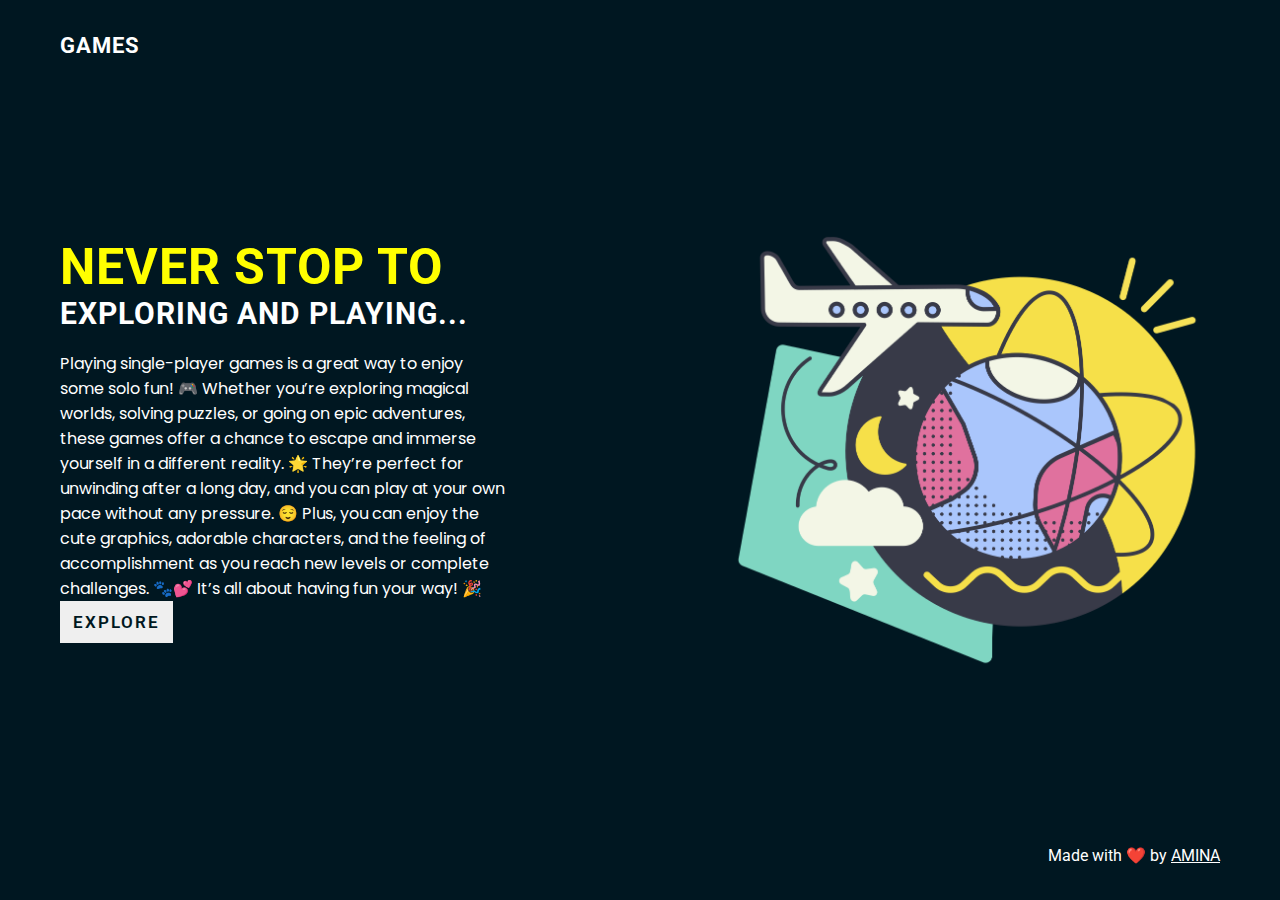
<file: index.html>
<!DOCTYPE html>
<html lang="en">

<head>
    <meta charset="UTF-8">
    <meta http-equiv="X-UA-Compatible" content="IE=edge">
    <meta name="viewport" content="width=device-width, initial-scale=1.0">

    <!-- link css  -->
    <link rel="stylesheet" href="./style.css">

    <!-- link font  -->
    <link rel="stylesheet" href="https://use.fontawesome.com/releases/v5.15.4/css/all.css"
        integrity="sha384-DyZ88mC6Up2uqS4h/KRgHuoeGwBcD4Ng9SiP4dIRy0EXTlnuz47vAwmeGwVChigm" crossorigin="anonymous">

    <title>Travel Video Landing Page</title>
</head>

<body>
        <!-- >>>>>>>>>>>>>>> N A V <<<<<<<<<<<<<<<   -->

            <nav class="flex-r container">
                <h1 class="nav-logo">GAMES</h1>
                <div class="flex-r ham"></div>
                <div class="flex-c menu">
                      <a href="index.html">Home</a>
                      <a href="quizapp.html">Quiz App</a>
                      <a href="game222.html">Rock Paper Scissors</a>
                      <a href="note.html">Note App</a>
                      <a href="xo.html">X/O Game</a>
                      <a href="cal.html">Calculator</a>
                      <a href="watchh.html">Stop Watch</a>
                      <a href="contact.html">Contact</a>
                </div>
            </nav>

                
            <!-- >>>>>>>>>>>>>>> M A I N <<<<<<<<<<<<<<<   -->

            <main class="flex-r container">
                <div class="flex-c main-text">
                    <h1 class="lg-head">Never Stop to</h1>
                    <h2 class="m-head">Exploring and Playing... </h2>
                    <p class="para">
                        Playing single-player games is a great way to enjoy some solo fun! 🎮 Whether you’re exploring magical worlds, solving puzzles, or going on epic adventures, these games offer a chance to escape and immerse yourself in a different reality. 🌟 They’re perfect for unwinding after a long day, and you can play at your own pace without any pressure. 😌 Plus, you can enjoy the cute graphics, adorable characters, and the feeling of accomplishment as you reach new levels or complete challenges. 🐾💕 It’s all about having fun your way! 🎉



                    <a href="quizapp.html">
                    <button class="btn">Explore</button></a>
                </div>

                <div class="flex-r main-img">
                    <img src="./img/hero-img.png" alt="">
                </div>
            </main>

        <!-- >>>>>>>>>>>>>>> F O O T E R <<<<<<<<<<<<<<<   -->

        <footer class="flex-c container">
            <div class="flex-r social-link">
                <a href="https://github.com/amina99ayoub" target="_blank"><i class="fab fa-github"></i></a>
                <a href="https://instagram.com/amina99ayoub" target="_blank"><i class="fab fa-instagram"></i></a>
                <a href="https://codenpen.com/amina99ayoub" target="_blank"><i class="fab fa-codepen"></i></a>
            </div>
            <div class="dev-info">
                <span>Made with ❤️ by</span>
                <a href="contact.html" target="_blank">AMINA</a>
            </div>
        </footer>

    <!-- link app.js  -->
    <script src="./app.js"></script>
</body>

</html>
</file>
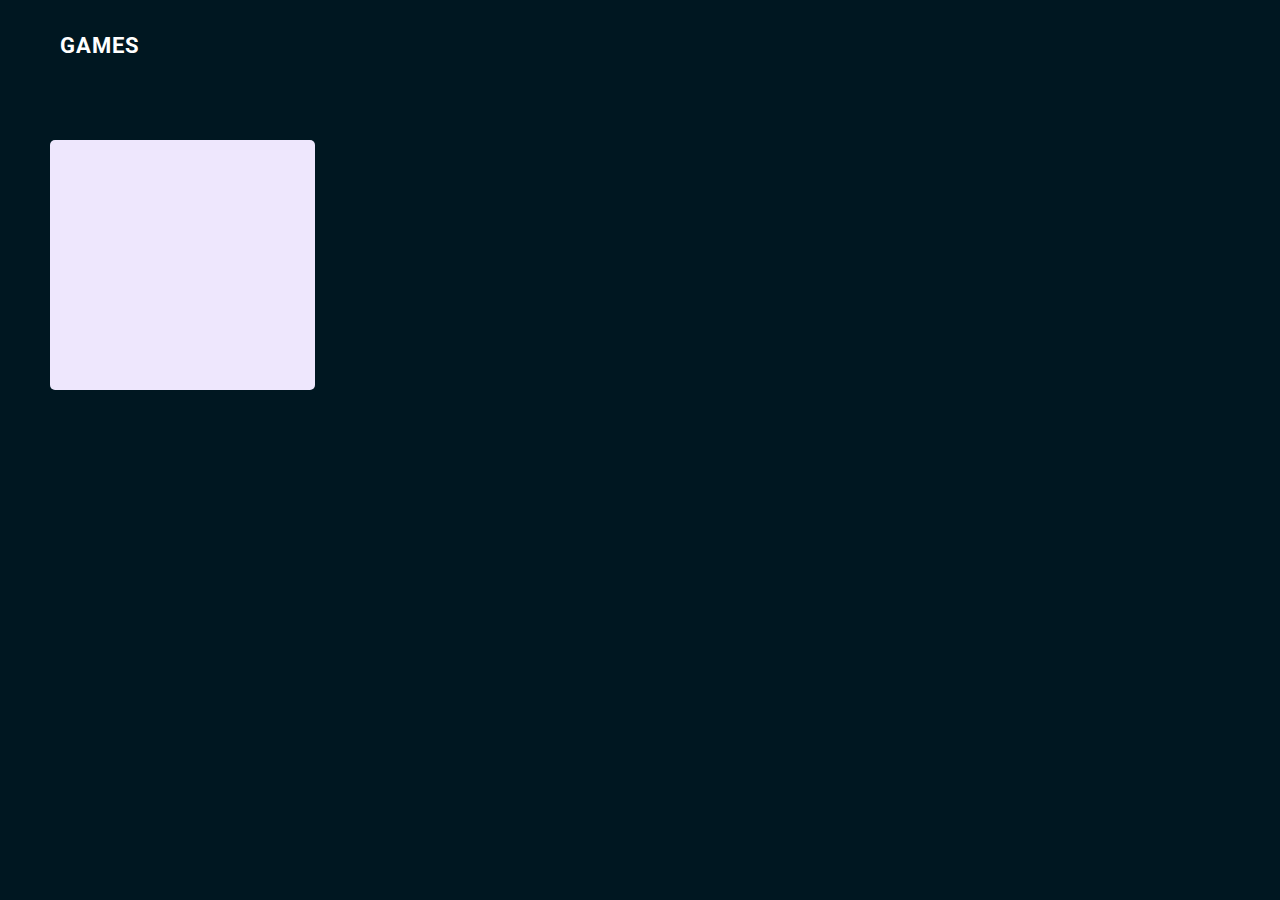
<file: note.html>
<!DOCTYPE html>
<html lang="en">
<head>
    <meta charset="UTF-8">
    <meta http-equiv="X-UA-Compatible" content="IE=edge">
    <meta name="viewport" content="width=device-width, initial-scale=1.0">
    <link rel="icon" type="image/png" sizes="32x32" href="favicon-32x32.png">
    <link rel="stylesheet" href="note.css">
    <link rel="stylesheet" href="./style.css">
    <link rel="stylesheet" href="https://unicons.iconscout.com/release/v4.0.0/css/line.css">
    <title>Note App</title>

    <!-- Hotjar Tracking Code for Site 5290638 (name missing) -->
<script>
    (function(h,o,t,j,a,r){
        h.hj=h.hj||function(){(h.hj.q=h.hj.q||[]).push(arguments)};
        h._hjSettings={hjid:5290638,hjsv:6};
        a=o.getElementsByTagName('head')[0];
        r=o.createElement('script');r.async=1;
        r.src=t+h._hjSettings.hjid+j+h._hjSettings.hjsv;
        a.appendChild(r);
    })(window,document,'https://static.hotjar.com/c/hotjar-','.js?sv=');
</script>
</head>  
<body>
<!-- >>>>>>>>>>>>>>> N A V <<<<<<<<<<<<<<<   -->

<nav class="flex-r container">
    <h1 class="nav-logo">GAMES</h1>
    <div class="flex-r ham"></div>
    <div class="flex-c menu">
          <a href="index.html">Home</a>
          <a href="quizapp.html">Quiz App</a>
          <a href="game222.html">Rock Paper Scissors</a>
          <a href="xo.html">Note App</a>
          <a href=".html">X/O Game</a>
          <a href="cal.html">Calculator</a>
          <a href="watchh.html">Stop Watch</a>
          <a href="contact.html">Contact</a>
    </div>
</nav>

    
<!-- >>>>>>>>>>>>>>> M A I N <<<<<<<<<<<<<<<   -->

<div class="popup-box">
    <div class="popup">
        <div class="content">
            <header>
                <p>Add a new note</p>
                <i class="uil uil-times"></i>
            </header>
            <form action="#">
                <div class="row title">
                    <label for="">Title</label>
                    <input type="text">
                </div>
                <div class="row description">
                    <label for="">Description</label>
                    <textarea></textarea>
                </div>
                <button>Add Note</button>
            </form>
        </div>
    </div>
</div>
    <div class="wrapper">
        <li class="add-box">
            <div class="icon">
                <i class="uil uil-file-plus-alt"></i>
            </div>
        </li>
    </div>
    <script src="note.js"></script>
    <script src="./app.js"></script>
</body>
</html>
</file>
<file: style.css>
@import url('https://fonts.googleapis.com/css2?family=Poppins&family=Roboto:wght@300;400&display=swap');

*{
    margin: 0px; padding: 0px;
    box-sizing: border-box;
    font-family: 'Roboto', sans-serif;
}


body{
    width: 100%;
    background-color: #001721;
    overflow-x: hidden;
}

.flex-r{
    display: flex;
    justify-content: center;
    align-items: center;
    flex-direction: row;
}

.flex-c{
    display: flex;
    justify-content: center;
    align-items: center;
    flex-direction: column;
}

.container{
    width: 100%;
    padding: 10px 10px;
    background-color: #001721;
    color: #fff;
}

nav{
    justify-content: space-between !important;
    width: 100%;
    height: 10vh;
    position: relative;
}

.nav-logo{
    text-transform: uppercase;
    letter-spacing: 1px;
    font-size: 19px;
}

.ham{
    background: url(https://i.ibb.co/HrfVRcx/menu.png);
    width: 25px;
    height: 20px;
    background-position: center;
    background-size: cover;
    background-repeat: no-repeat;
    cursor: pointer;
}

.ham.active{
  background: url(https://i.ibb.co/rt3HybH/close.png);
  background-repeat: no-repeat;
  background-size: 25px;
  background-position: center;
  cursor: pointer;
}

.menu{
    position: absolute;
    top: 10vh;
    border-radius: 10px;
    right: auto;
    width: 90%;
    height: 79vh;
    padding: 30px;
    background-color: white;
    gap: 15px 0px;
    transform: translateX(120%);
    opacity: 0;
    transition: all 0.3s cubic-bezier(1, -0.01, 0, 1.36);
}
.menu.on{
    opacity: 1;
    transform: translateX(0%);
}

.menu a{
    text-decoration: none;
    color: #001721;
    font-size: 35px;
    transition: all 0.2s linear;
}
.menu a:hover{
    transform: translateX(10px);
}


 /* >>>>>>>>>>>>> M A I N <<<<<<<<<<<<<<<  */

main{
    width: 100%;
    height: 80vh;
}

.main-img{
    display: none;
}
.main-img img{
    width: 300px;
}

.lg-head{
    font-size: 28px;
    font-family: 'Roboto', sans-serif;
    letter-spacing: 1px;
    text-transform: uppercase;
    color: yellow;
}
.m-head{
    font-size: 19px;
    font-family: 'Roboto', sans-serif;
    letter-spacing: 1px;
    text-transform: uppercase;
}
.para{
    font-size: 16px;
    margin: 20px 0px;
    text-align: center;
    font-family: 'Poppins', sans-serif;
    max-width: 450px;
}

.btn{
    border: none;
    outline: none;
    padding: 10px 12px;
    font-size: 17px;
    text-transform: uppercase;
    letter-spacing: 2px;
    font-weight: 600;
    cursor: pointer;
    color: #001721;
    border: 1px solid transparent;
    transition: all 0.14s linear;
}


.btn:hover{
    background-color: transparent;
    color: #fff;
    border: 1px solid #fff;
    font-weight: 500;
}


 /* >>>>>>>>>>>>> F O O T E R  <<<<<<<<<<<<<<<  */

footer{
    gap: 10px 0px;
    height: 10vh;
}

.social-link{
    gap: 0px 25px;
}
.social-link a i{
    color: #fff;
    font-size: 25px;
    transition: all 0.2s linear;
}

.social-link a i:hover{
    transform: translateY(-7px);
}

.dev-info a{
    color: #fff;
}




/* >>>>>>>>>>>>> M E D I A  <<<<<<<<<<<<<<<  */

@media (min-width:448px){
    .container{
        padding: 10px 30px;
    }
    
    .lg-head{
        font-size: 40px;
    }
    .m-head{
        font-size: 28px;
    }
}

@media (min-width:600px){
    .container{
        padding: 10px 50px;
    }
    .nav-logo{
        font-size: 22px;
    }
    main{
        justify-content: flex-start !important;
    }
    .main-text{
        align-items: flex-start;
    }
    .lg-head{
        font-size: 45px;
    }
    .m-head{
        font-size: 30px;
    }
    .para{
        text-align: left;
        max-width: 330px;
    }
    footer{
        flex-direction: row !important;
        justify-content: space-between !important;
    }
}

@media (min-width:760px){
    main{
        justify-content: space-between !important;
    }
    .main-img{
        display: flex;
    }
    .main-img img{
        width: 300px;
    }
    .lg-head{
        font-size: 45px;
    }
    .m-head{
        font-size: 30px;
    }
    .para{
        max-width: 450px;
    }
}

@media (min-width:960px){
    .container{
        padding: 10px 60px;
    }
    .main-img img{
        width: 500px;
    }
    .lg-head{
        font-size: 50px;
    }
    
}
</file>
<file: note.css>
@import url('https://fonts.googleapis.com/css2?family=Caveat:wght@400;500;600;700&display=swap');
:root{
    
  --primaryColor: #5e17eb;
  --secondarycolor: #eee7fd;
  --primaryText: #2f0b75;
}
*{
  margin: 0;
  padding: 0;
  box-sizing: border-box;
  font-family: 'Caveat', cursive;
}
body{
  background: var(--primaryColor);
}
.wrapper{
  margin: 50px;
  display: grid;
  gap: 15px;
  grid-template-columns: repeat(auto-fill, 265px);
}
.wrapper li{
  height: 250px;
  list-style: none;
  background: var(--secondarycolor);
  border-radius: 5px;
  padding: 15px 20px 20px;
}
.add-box, .icon, .bottom-content, .popup, header{
  display: flex;
  align-items: center;
  justify-content: space-between;
}
.add-box{
  flex-direction: column;
  justify-content: center;
  cursor: pointer;
}
.add-box .icon{
  height: 88px;
  width: 88px;
  font-size: 60px;
  justify-content: center;
  color: var(--primaryColor);
}
.add-box p{
  color: var(--primaryText);
  font-weight: 500;
  margin-top: 20px;
}
.wrapper .note{
  display: flex;
  flex-direction: column;
  justify-content: space-between;
}
.note p{
  font-size: 22px;
  font-weight: 500;
  color: var(--primaryColor);
}
.note span{
  display: block;
  margin-top: 5px;
  color: var(--primaryText);
  font-size: 16px;
}
.bottom-content span{
  color: var(--primaryText);
  font-size: 14px;
}
.bottom-content .settings i{
  color: var(--primaryText);
  font-size: 15px;
  cursor: pointer !important;
  padding: 0 10px;
  
  
}
.popup-box{
  position: fixed;
  top: 0;
  left: 0;
  height: 100%;
  z-index: 2;
  width: 100%;
  background: rgba(0, 0, 0, 0.4);
}
.popup-box .popup{
  position: absolute;
  top: 50%;
  left: 50%;
  z-index: 3;
  max-width: 400px;
  width: 100%;
  justify-content: center;
  transform: translate(-50%, -50%);
}
.popup-box, .popup-box .popup{
  opacity: 0;
  pointer-events: none;
  transition: all 0.25s ease;
  z-index: -1;
}
.popup-box.show, .popup-box .popup{
  opacity: 1;
  pointer-events: auto;
  z-index: 3;
}
.popup .content{
  width: calc(100% - 15px);
  border-radius: 5px;
  background: #fff;
}
.popup .content header{
  padding: 15px 25px;
  border-bottom: 1px solid #ccc;
}
.content header p{
  font-size: 20px;
  font-weight: 500;
}
.content header i{
  color: #575757;
  cursor: pointer;
  font-size: 20px;
}
.content form{
  margin: 15px 25px 35px;
}
.content form .row{
  margin-bottom: 20px;
}
form .row label{
  display: block;
  font-size: 18px;
  margin-bottom: 6px;
}

.content form :where(input, textarea) {
  width: 100%;
  height: 50px;
  outline: none;
  font-size: 17px;
  padding: 0 15px;
  border-radius: 4px;
  border: 1px solid #999;
}


.content form textarea{
  height: 150px;
  padding: 8px 15px;
  resize: none;
}
.content form button{
  width: 100%;
  height: 50px;
  border: none;
  outline: none;
  border-radius: 5px;
  color: #fff;
  font-size: 17px;
  background: var(--primaryColor);
}
</file>
